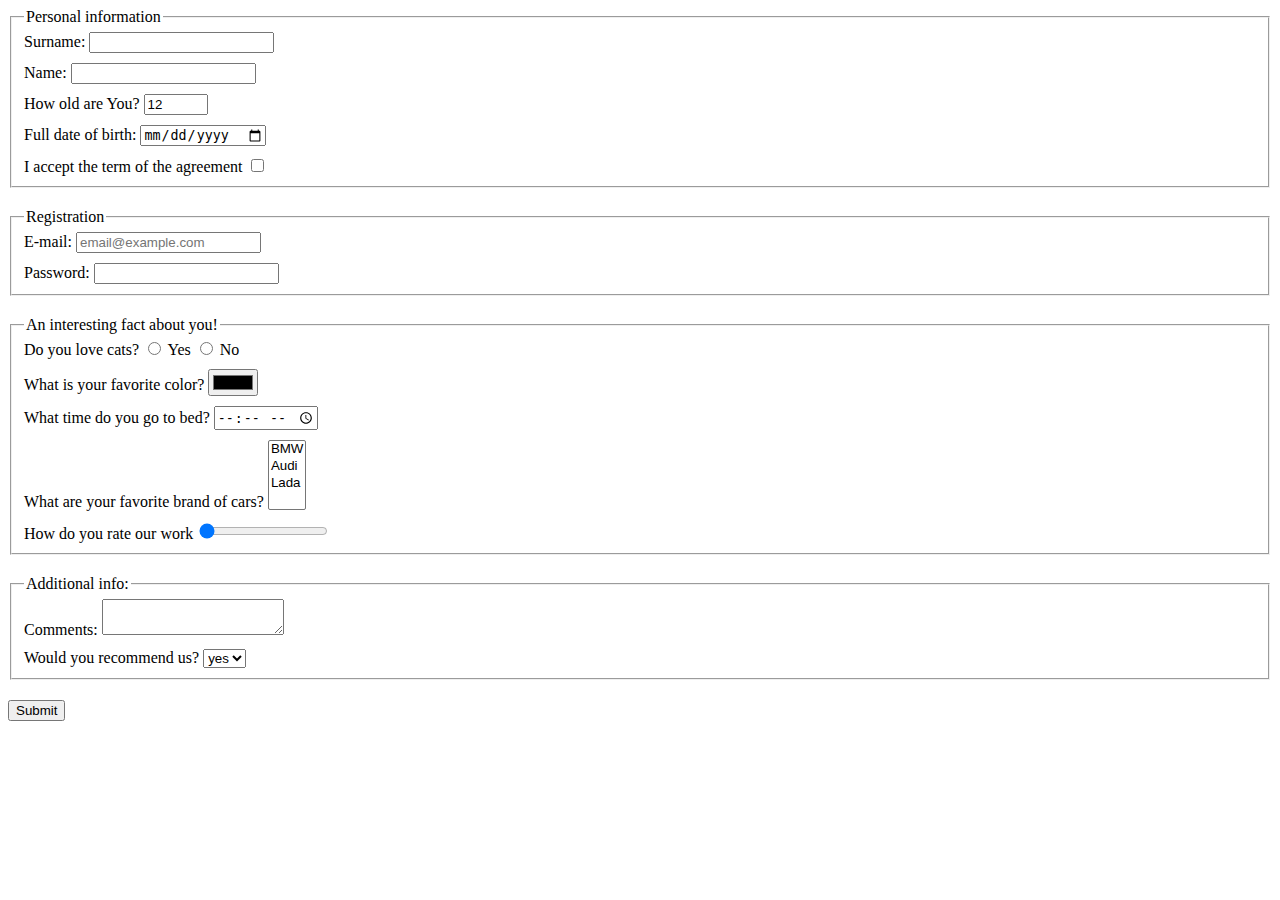
<file: index.html>
<!doctype html><html lang="en"><head><meta charset="UTF-8"><meta name="viewport" content="width=device-width, user-scalable=no, initial-scale=1.0, maximum-scale=1.0, minimum-scale=1.0"><meta http-equiv="X-UA-Compatible" content="ie=edge"><title>HTML Form</title><link rel="stylesheet" href="style.9777dd0b.css"></head><body> <script type="text/javascript" src="main.e97352c4.js"></script> <form action="https://mate-academy-form-lesson.herokuapp.com/create-application" method="post"> <fieldset class="fieldset"> <legend>Personal information</legend> <label class="field">Surname: <input type="text" name="surname" autocomplete="off"> </label> <label class="field">Name: <input type="text" name="name" autocomplete="off"> </label> <label class="field"> How old are You? <input type="number" name="age" min="1" max="100" value="12"> </label> <label class="field"> Full date of birth: <input type="date" name="date"> </label> <label class="lastField"> I accept the term of the agreement <input type="checkbox" name="accept"> </label> </fieldset> <fieldset class="fieldset"> <legend>Registration</legend> <label class="field"> E-mail: <input type="email" name="email" placeholder="email@example.com"> </label> <label class="lastField"> Password: <input type="password" name="password" maxlength="20" minlength="8" required> </label> </fieldset> <fieldset class="fieldset"> <legend>An interesting fact about you!</legend> <label class="field"> Do you love cats? <input type="radio" name="catlover" value="Yes"> Yes <input type="radio" name="catlover" value="No"> No </label> <label class="field">What is your favorite color? <input type="color" name="favcolor" id="color"> </label> <label class="field"> What time do you go to bed? <input type="time" name="timetobed" id="time"> </label> <label class="field"> What are your favorite brand of cars? <select name="favcar" id="car" multiple> <option value="BMW">BMW</option> <option value="Audi">Audi</option> <option value="Lada">Lada</option> </select> </label> <label class="lastField"> How do you rate our work <input type="range" name="rating" min="1" max="100" value="1"> </label> </fieldset> <fieldset class="fieldset"> <legend>Additional info:</legend> <label class="field"> Comments: <textarea name="comments" cols="20" rows="2">
          </textarea> </label> <label class="lastField"> Would you recommend us? <select name="reccomend"> <option value="yes">yes</option> <option value="no">no</option> </select> </label> </fieldset> <button type="submit">Submit</button> </form> </body></html>
</file>
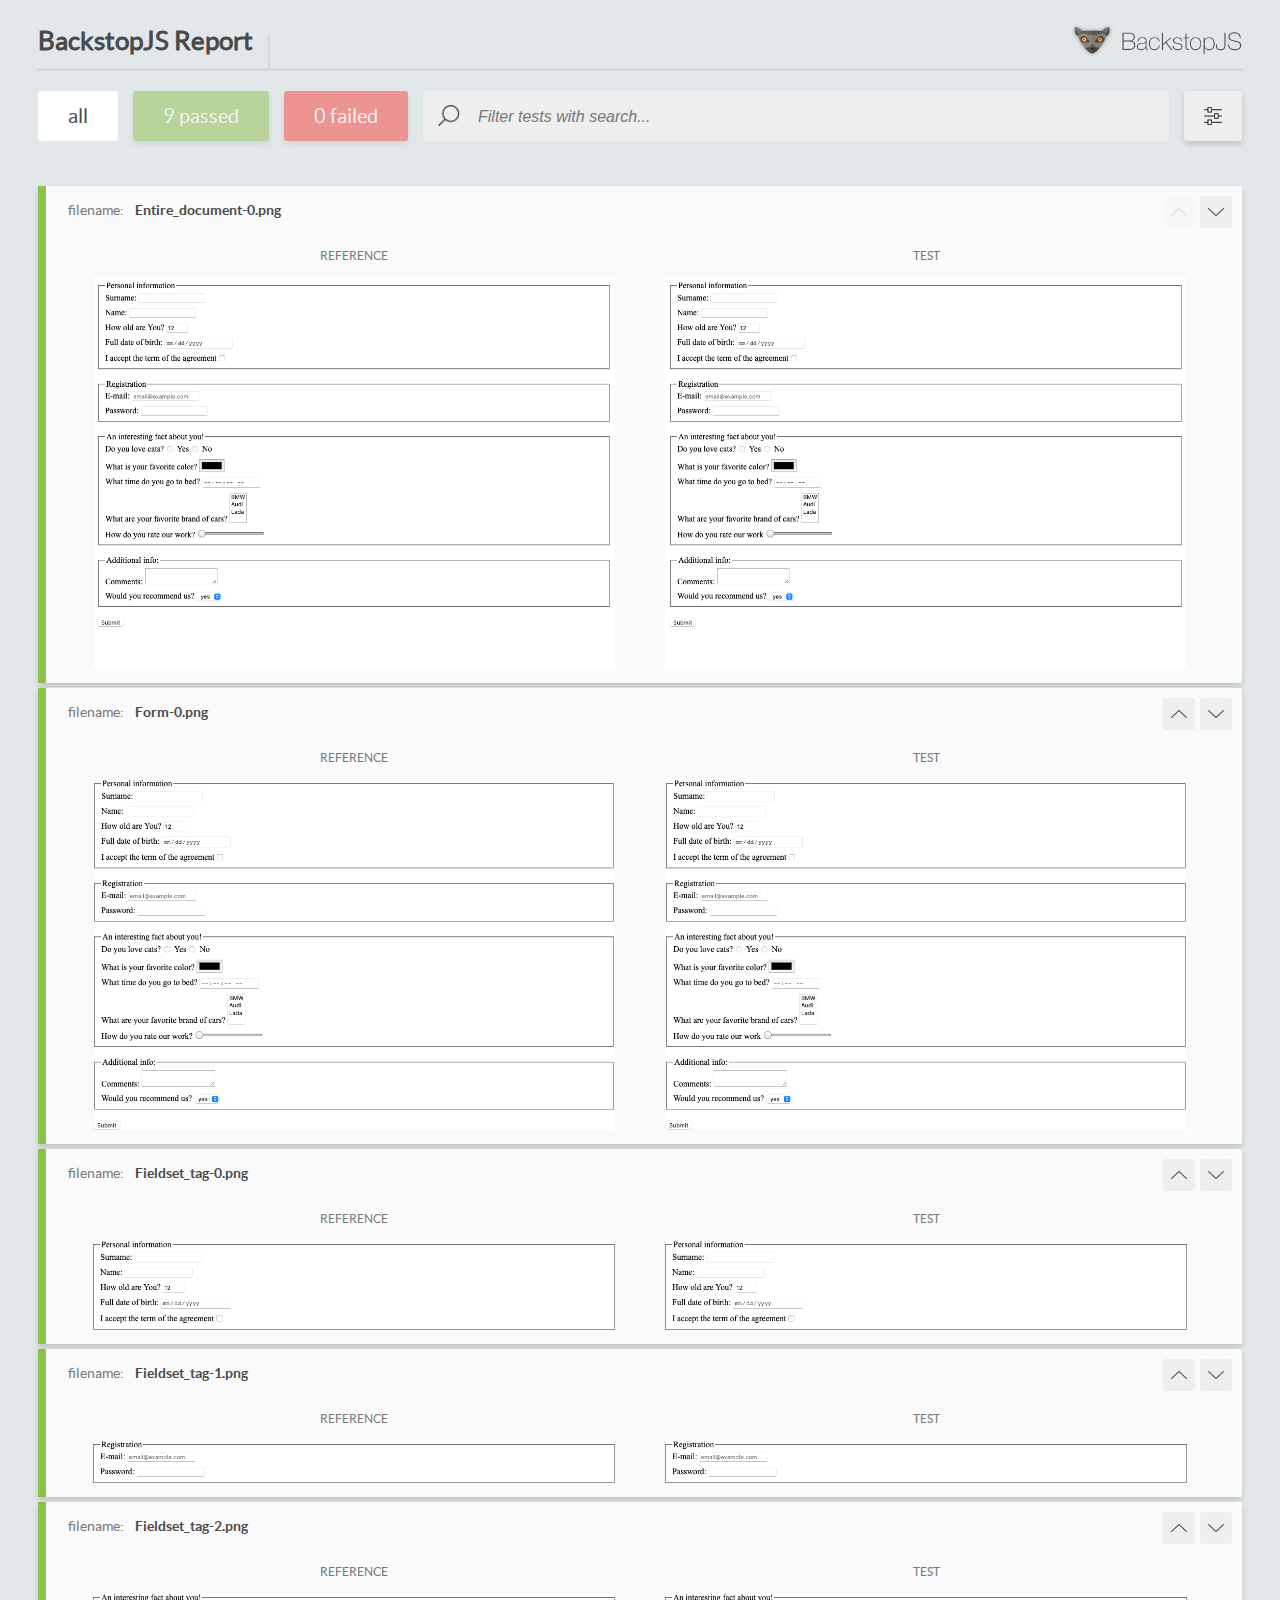
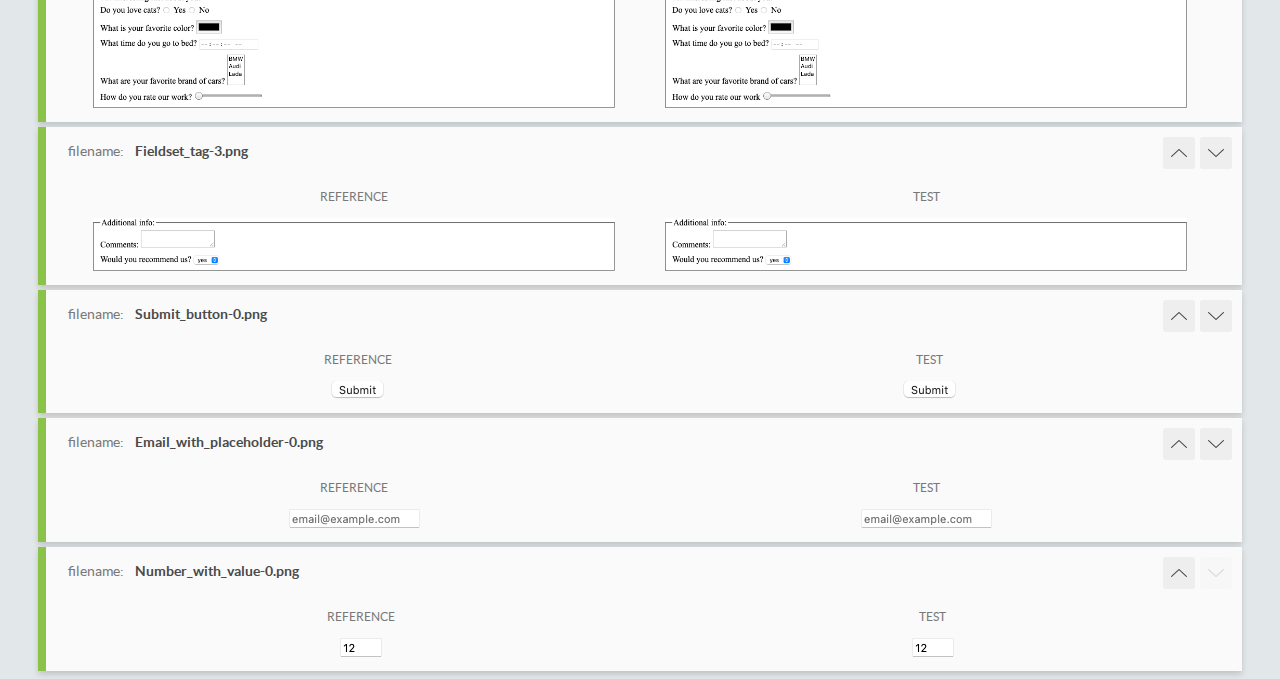
<file: report/html_report/index.html>
<!DOCTYPE html>
<html>
  <head>
    <meta charset="utf-8">
    <title>BackstopJS Report</title>

    <style>
      @font-face {
          font-family: 'latoregular';
          src: url('./assets/fonts/lato-regular-webfont.woff2') format('woff2'),
              url('./assets/fonts/lato-regular-webfont.woff') format('woff');
          font-weight: 400;
          font-style: normal;
      }
      @font-face {
          font-family: 'latobold';
          src: url('./assets/fonts/lato-bold-webfont.woff2') format('woff2'),
              url('./assets/fonts/lato-bold-webfont.woff') format('woff');
          font-weight: 700;
          font-style: normal;
      }

      .ReactModal__Body--open {
          overflow: hidden;
      }
      .ReactModal__Body--open .header {
        display: none;
      }

    </style>
  </head>
  <body style="background-color: #E2E7EA">
    <div id="root">

    </div>
    <script type="text/javascript">
      function report (report) { // eslint-disable-line no-unused-vars
        window.tests = report;
      }
    </script>
    <script type="text/javascript" src="config.js"></script>
    <script type="text/javascript" src="index_bundle.js"></script>
  </body>
</html>
</file>
<file: style.9777dd0b.css>
.field{display:block}.field,.lastField{margin-bottom:10px}.fieldset{margin-bottom:20px}
/*# sourceMappingURL=style.9777dd0b.css.map */
</file>
